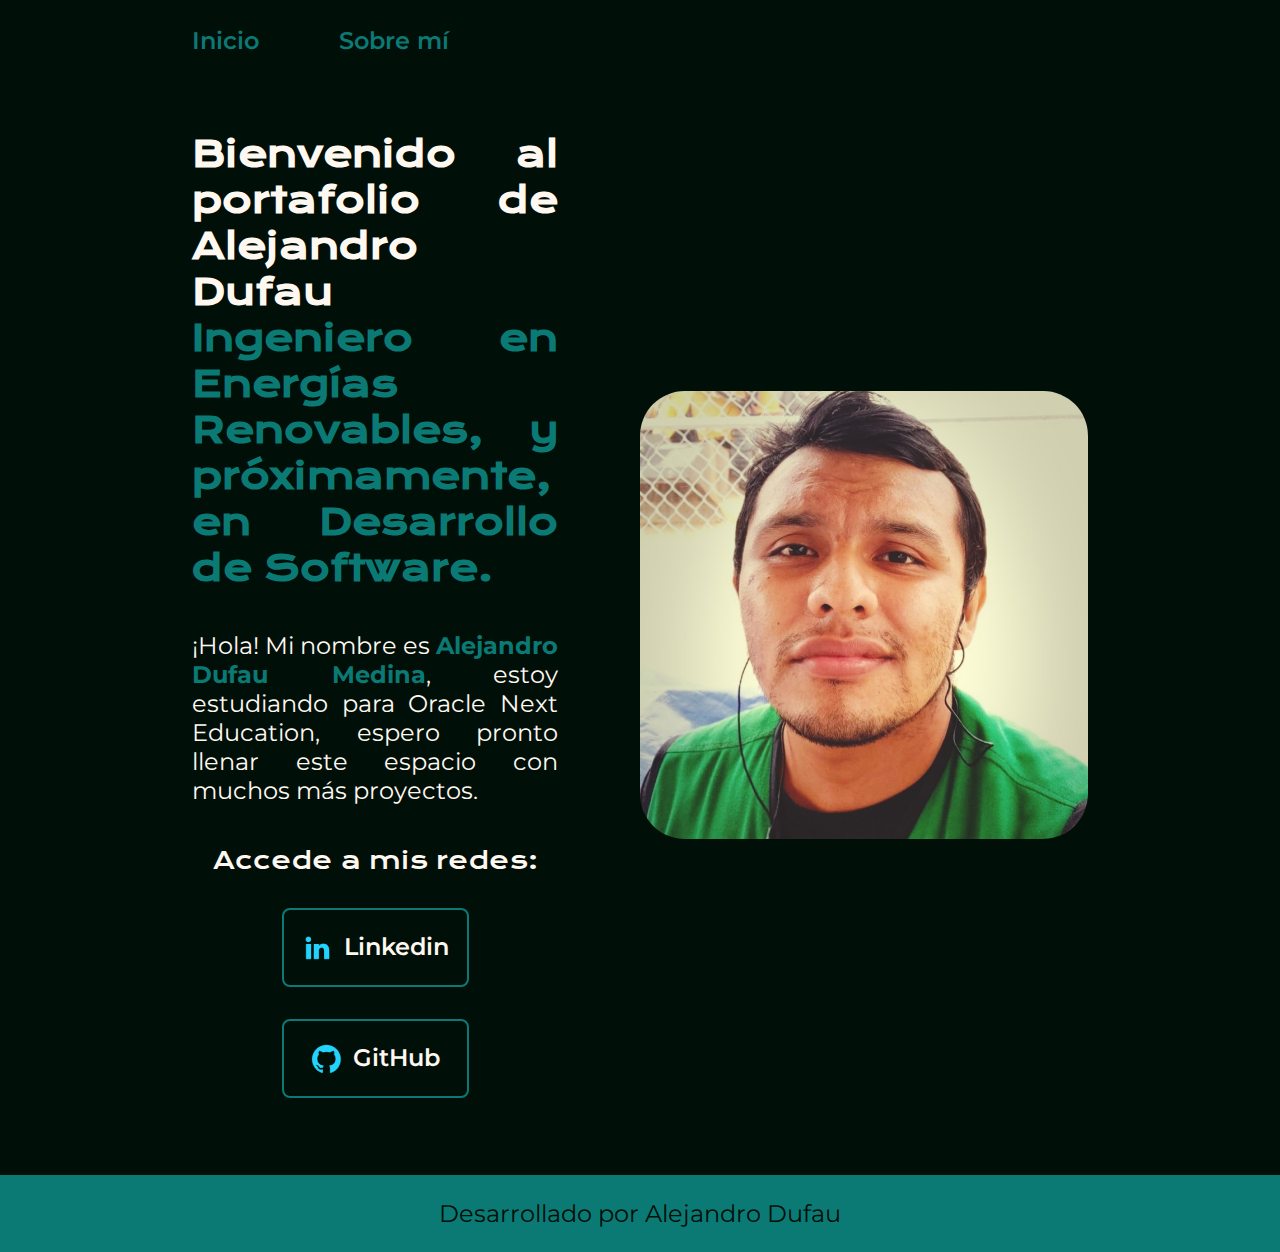
<file: index.html>
<!DOCTYPE html>
<html lang="es-mx">
<head>
    <meta charset="UTF-8">
    <meta name="viewport" content="width=<device-width>, initial-scale=1.0">
    <title>Document</title>
    <link rel="stylesheet" href="./styles/style.css">
</head>
<body >
    <header class="header">
        <nav class="header__menu">
            <a class="header__menu__link" href="index.html">Inicio</a>
            <a class="header__menu__link" href="about.html">Sobre mí</a>
        </nav>
    </header>
    <main class="presentacion">
        <section class="presentacion_contenido">
            <h1 class="presentacion_contenido_titulo">
                Bienvenido al portafolio de Alejandro Dufau <strong class="titulo-destaque"> Ingeniero en Energías Renovables, y próximamente, en Desarrollo de Software. </strong>
            </h1>
            <p class="presentacion_contenido_parrafo">
                ¡Hola! Mi nombre es <strong class="nombre">Alejandro Dufau Medina</strong>, estoy estudiando para Oracle Next Education, espero pronto llenar este espacio con muchos más proyectos.
            </p>

            <div class="presentacion__enlaces">
                <h2 class="presentacion__enlaces_subtitulo">Accede a mis redes:</h2>
                <a class="presentacion__enlaces_link" href="https://www.linkedin.com/in/alejandro-dufau-medina-639767139/" target="_blank">
                    <img src="./assets/linkedin.png">Linkedin</a>
                <a class="presentacion__enlaces_link" href="https://github.com/DrDufau96" target="_blank">
                    <img src="./assets/github.png">GitHub</a>
            </div>

        </section>
        <img class="foto_perfil" src="./assets/imagen.jfif" alt="Imagen de Alejandro Dufau">
    </main>
    <footer class="footer">
        <p>
            Desarrollado por Alejandro Dufau
        </p>
    </footer>
</body>
</html>
</file>
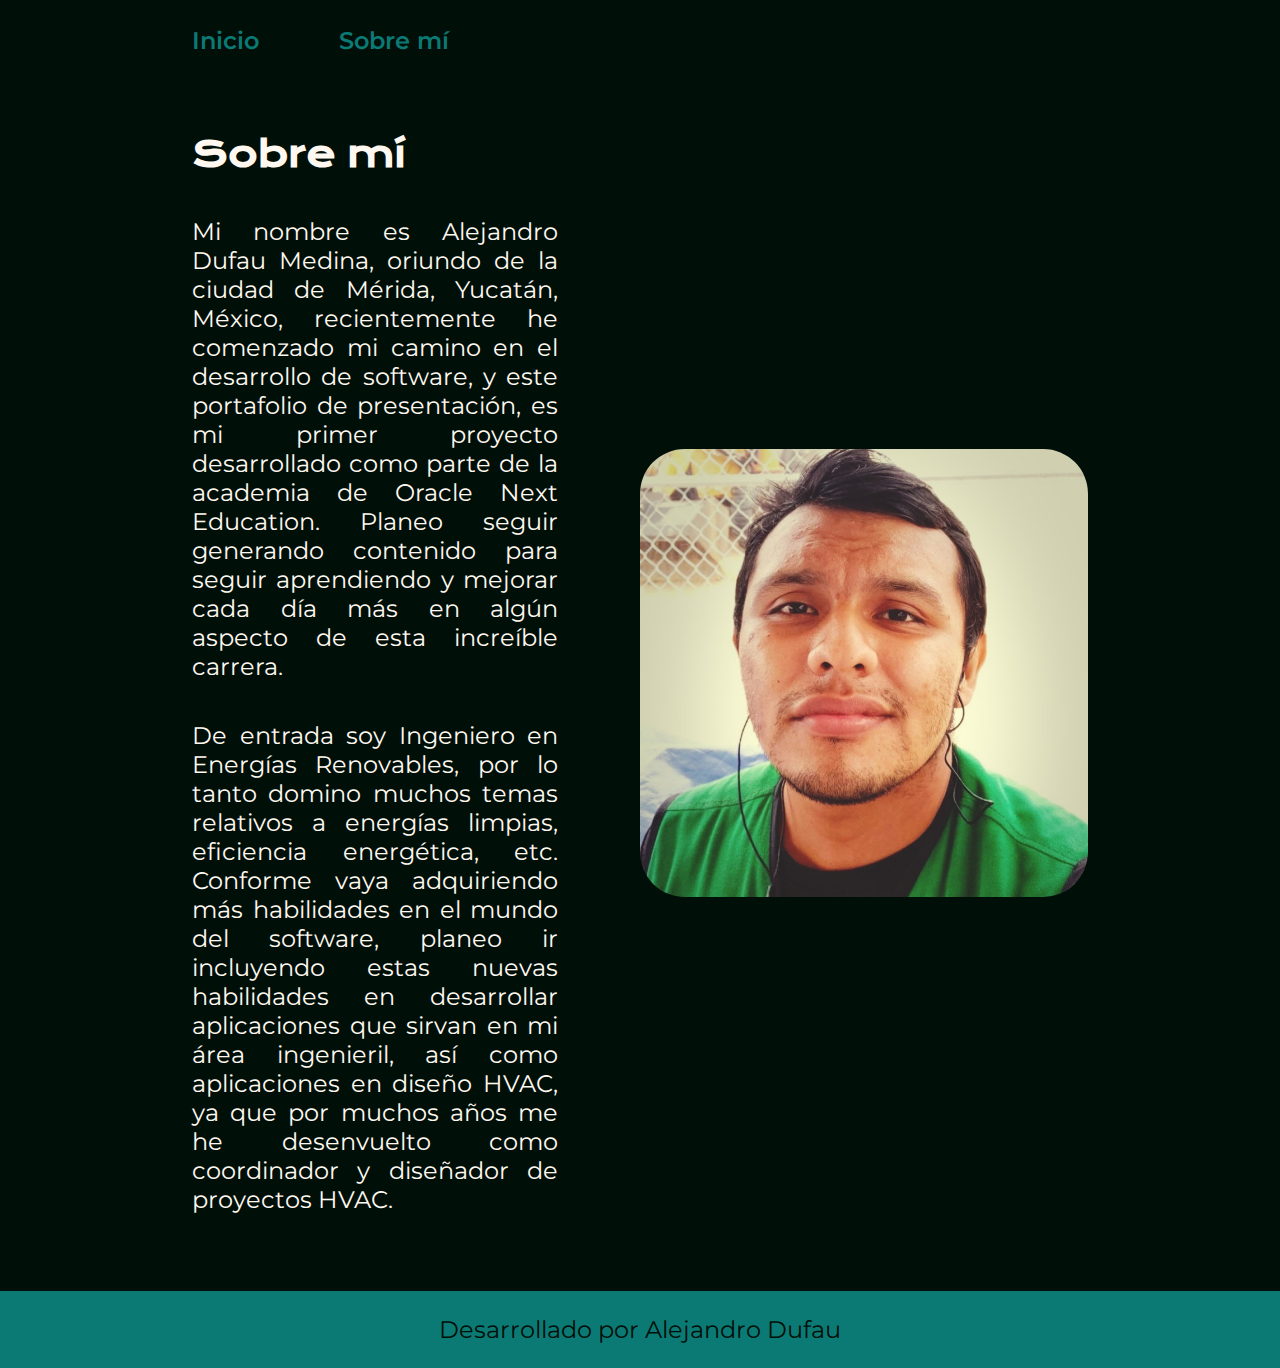
<file: about.html>
<!DOCTYPE html>
<html lang="es-mx">
<head>
    <meta charset="UTF-8">
    <meta name="viewport" content="width=device-width, initial-scale=1.0">
    <title>Sobre mí</title>
    <link rel="stylesheet" href="./styles/style.css">
</head>
<body>
    <header class="header">
        <nav class="header__menu">
            <a class="header__menu__link" href="index.html">Inicio</a>
            <a class="header__menu__link" href="about.html">Sobre mí</a>
        </nav>
    </header>
    <main class="presentacion">
        <section class="presentacion_contenido">
            <h1 class="presentacion_contenido_titulo">Sobre mí</h1>
            <p class="presentacion_contenido_parrafo">Mi nombre es Alejandro Dufau Medina, oriundo de la ciudad de Mérida, Yucatán, México, recientemente he comenzado mi camino en el desarrollo de software, y este portafolio de presentación, es mi primer proyecto desarrollado como parte de la academia de Oracle Next Education. Planeo seguir generando contenido para seguir aprendiendo y mejorar cada día más en algún aspecto de esta increíble carrera. </p>
            <p class="presentacion_contenido_parrafo">De entrada soy Ingeniero en Energías Renovables, por lo tanto domino muchos temas relativos a energías limpias, eficiencia energética, etc. Conforme vaya adquiriendo más habilidades en el mundo del software, planeo ir incluyendo estas nuevas habilidades en desarrollar aplicaciones que sirvan en mi área ingenieril, así como aplicaciones en diseño HVAC, ya que por muchos años me he desenvuelto como coordinador y diseñador de proyectos HVAC. </p>
        </section>
        <img class="foto_perfil" src="./assets/imagen.jfif" alt="Imagen de Alejandro Dufau">

    </main>
    <footer class="footer">
        <p>
            Desarrollado por Alejandro Dufau
        </p>
    </footer>
</body>
</html>
</file>
<file: styles/style.css>
@import url('https://fonts.googleapis.com/css2?family=Krona+One&family=Montserrat:ital,wght@0,100..900;1,100..900&display=swap');

:root{
    --color-primario: #000F08;
    --color-secundario: #FFF8F0;
    --color-terciario: #0B7A75;
    --color-hover: #272727;
    --fuente-montserrat: "Montserrat", sans-serif;
    --fuente-krona: "Krona One", sans-serif;
}


*{
    padding: 0;
    margin: 0;
}

body {
    background-color: var(--color-primario);
    color: var(--color-secundario);
    box-sizing: border-box;
}

.header{
    padding: 2% 0% 0% 15%;
}

.header__menu{
    display: flex;
    gap: 80px;
}

.header__menu__link{
    font-family: var(--fuente-montserrat);
    font-size: 1.5rem;
    font-weight: 600;
    color: var(--color-terciario);
    text-decoration: none;
}

strong {
    color: var(--color-terciario);
}

.titulo-destaque{
    color: var(--color-terciario);
}

.presentacion {
    padding: 6% 15%;    
    display: flex;
    align-items: center;
    justify-content: space-between;
    gap: 82px;
}

.presentacion_contenido{
    width: 50%;
    display: flex;
    flex-direction: column;
    gap: 40px;
}

.presentacion_contenido_titulo{
    font-size: 2.25rem;
    font-family: var(--fuente-krona);
    text-align: justify;
}

.titulo-destaque{
    color: var(--color-terciario);
}

.presentacion_contenido_parrafo{
    font-size: 1.5rem;
    font-family: var(--fuente-montserrat);
    text-align: justify;
}

.presentacion__enlaces{
    display: flex;
    justify-content: space-between;
    flex-direction: column;
    align-items: center;
    gap:32px;
}

.presentacion__enlaces_link{
    font-family: var(--fuente-montserrat);
    font-size: 1.5rem;
    font-weight: 600;
    text-decoration: none;
    width: 50%;
    text-align: center;
    padding: 21.5px 0px;
    border-radius: 8px;
    color: var(--color-secundario);
    border: 2px solid var(--color-terciario);
    display: flex;
    justify-content: center;
    gap: 10px;
}

.foto_perfil {
    border-radius: 10%;
    width: 50%;
}

.foto_perfil:hover {
    border: 5px solid var(--color-terciario);
 }
 

.presentacion__enlaces_subtitulo{
    font-family: var(--fuente-krona);
    font-size: 1.5rem;
    font-weight: 400;
}

.presentacion__enlaces_link:hover{
    background-color: var(--color-hover);
}

.footer{
    background-color: var(--color-terciario);
    padding: 24px;
    text-align: center;
    color: var(--color-primario);
    font-family: var(--fuente-montserrat);
    font-size: 1.5rem;
    font-weight: 400;
}


@media (max-width: 1200px) {
    .header{
        padding: 10%;
    }

    .header__menu{
        justify-content: center;
    }

    .presentacion{
        flex-direction: column-reverse;
        padding: 5%;
    }

    .presentacion_contenido{
        width: auto;
    }
    
}
</file>
